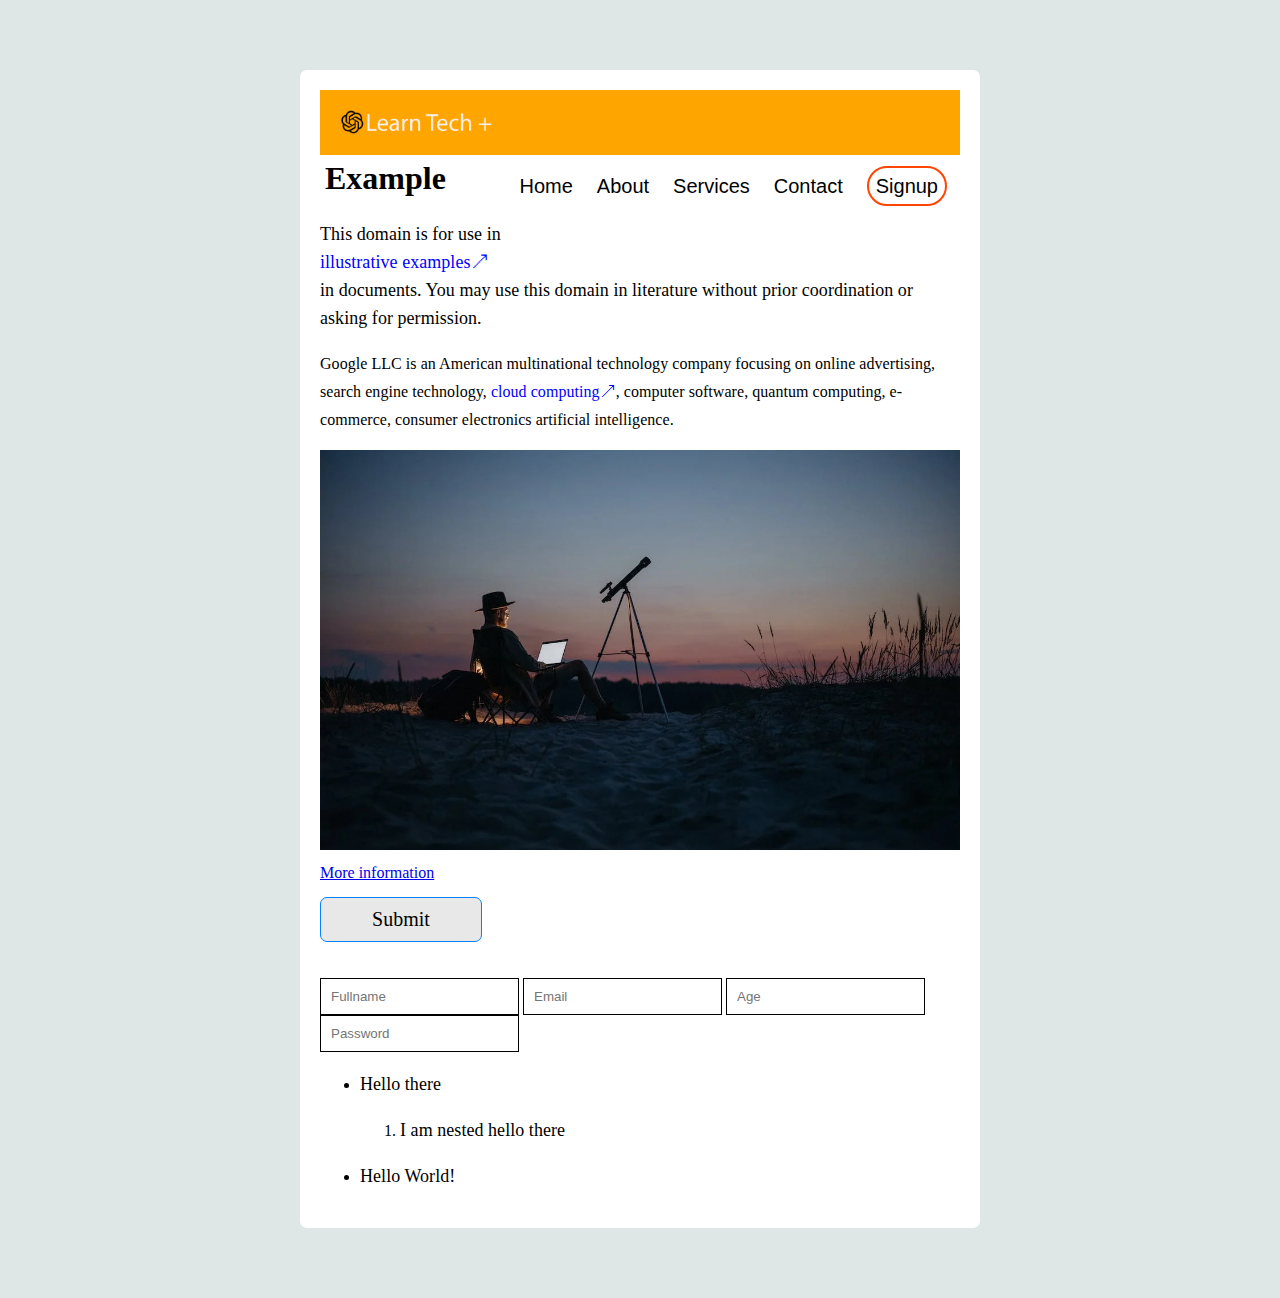
<file: Day 1/index.html>
<!DOCTYPE html>
<html lang="en">
<head>
    <meta charset="UTF-8">
    <meta name="viewport" content="width=device-width, initial-scale=1.0">
    <title>Document</title>
    <link rel="stylesheet" href="index.css">
</head>
<body>

    <div class="box">


        <header>

            <div class="logo">
                <img src="./images/logo.png" alt="Image" title="Image">
            </div>
    
            <ul class="nav">
                <li><a href="">Home</a></li>
                <li><a href="">About</a></li>
                <li><a href="">Services</a></li>
                <li><a href="">Contact</a></li>
                <li><a href="">Signup</a></li>
            </ul>
    
    
    
        </header>

        <h1>Example</h1>

        <p>This domain is for use in <a href="https://google.com" target="_blank">illustrative examples</a> in documents. You may use this domain in literature without prior coordination or asking for permission.</p>

        <p class="simple">Google LLC is an American multinational technology company focusing on online advertising, search engine technology, <a href="https://google.com" target="_blank">cloud computing</a>, computer software, quantum computing, e-commerce, consumer electronics artificial intelligence.</p>

        <img src="./images/background.webp" alt="Images">

        <a href="https://www.google.com">More information</a>

        <span class="btn-primary">Submit</span><br><br>

        <input type="text" placeholder="Fullname" />
        <input type="email" placeholder="Email" />
        <input type="number" placeholder="Age" min="18" />
        <input type="text" placeholder="Password" pattern="[a-z]+" />

        <ul>
            <li class="one">
                <p>Hello there</p>
                <ol>
                    <li>
                        <p>I am nested hello there</p>
                    </li>
                </ol>
            </li>

            <li>
                <p>Hello World!</p>
            </li>
        </ul>

    </div>


   

</body>
</html>
</file>
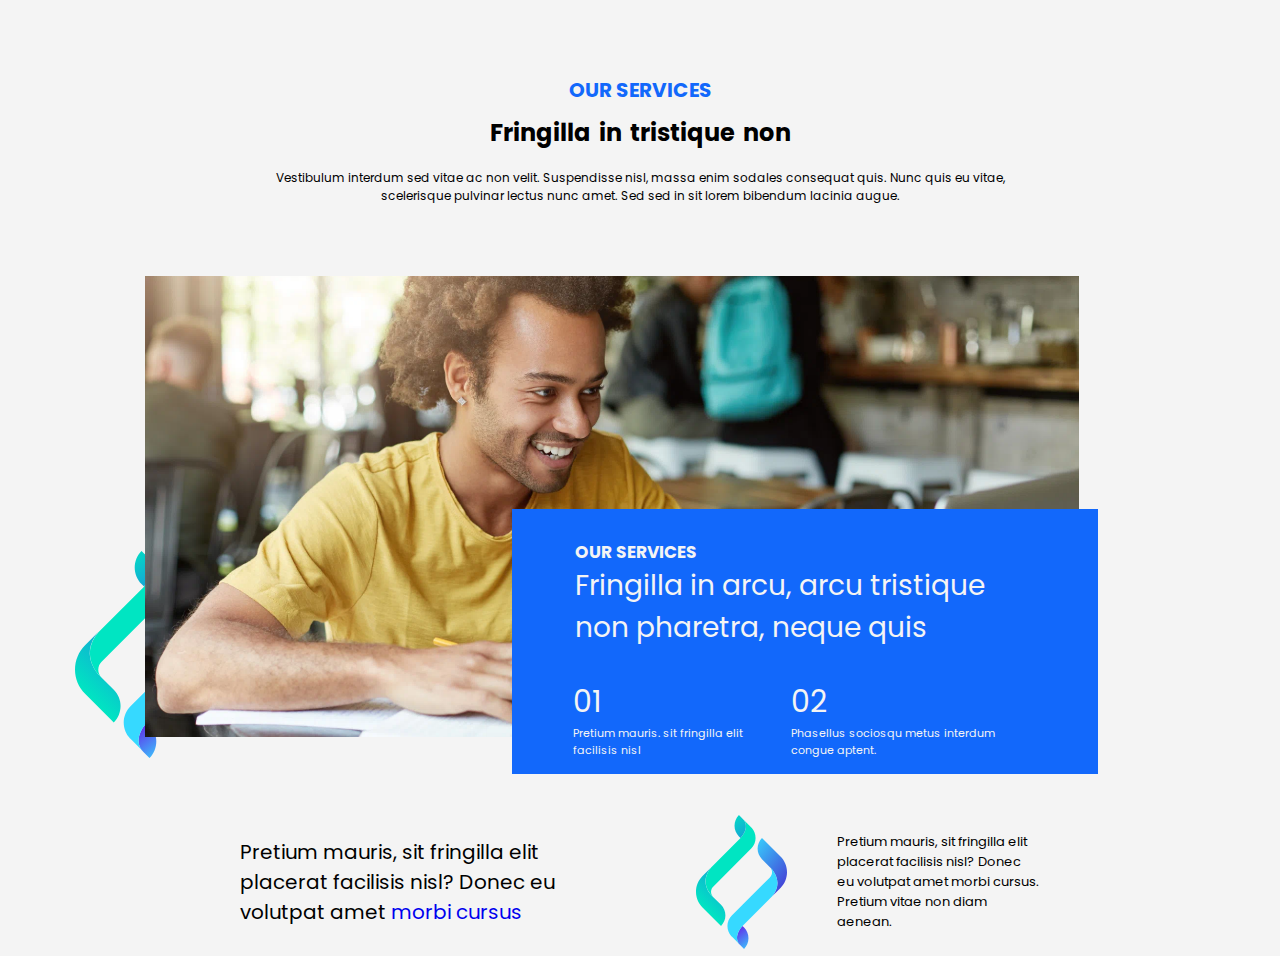
<file: Day 6/it-services/index.html>
<!DOCTYPE html>
<html lang="en">
<head>
    <meta charset="UTF-8">
    <meta name="viewport" content="width=device-width, initial-scale=1.0">
    <title>It Services</title>

    <link rel="stylesheet" href="./css/responsive.css">

    <link rel="stylesheet" href="./css/theme.css">

    <link rel="preconnect" href="https://fonts.googleapis.com">
    <link rel="preconnect" href="https://fonts.gstatic.com" crossorigin>
    <link href="https://fonts.googleapis.com/css2?family=Poppins:ital,wght@0,100;0,200;0,300;0,400;0,500;0,600;0,700;0,800;0,900;1,100;1,200;1,300;1,400;1,500;1,600;1,700;1,800;1,900&display=swap" rel="stylesheet">

</head>
<body>
   
    <div class="wrapper it-services flex-column">
        <div class="top flex-column">
            <h1>OUR SERVICES</h1>
            <h2>Fringilla in tristique non</h2>
            <p>Vestibulum interdum sed vitae ac non velit. Suspendisse nisl, massa enim sodales consequat quis. Nunc quis eu vitae, scelerisque pulvinar lectus nunc amet. Sed sed in sit lorem bibendum lacinia augue.</p>
        </div>
        <div class="mid">
            <div class="image">
                <img src="./images/background-image.png" alt="mid background">
            </div>
            <div class="content flex-column">
                <div class="mid-top flex-column">
                    <h1>OUR SERVICES</h1>
                    <p>Fringilla in arcu, arcu tristique non pharetra, neque quis</p>
                </div>
                <div class="bottom flex-row">
                    <div class="left">
                        <ul>
                            <li>01</li>
                            <li>Pretium mauris. sit fringilla elit facilisis nisl</li>
                        </ul>
                    </div>
                    <div class="right">
                        <ul>
                            <li>02</li>
                            <li>Phasellus sociosqu metus interdum congue aptent.</li>
                        </ul>
                    </div>
                </div>
            </div>
        </div>
        <div class="bottom-2 flex-row">
            <div class="left">
                <p>Pretium mauris, sit fringilla elit placerat facilisis nisl? Donec
                    eu volutpat amet <a href="#">morbi cursus</a></p>
            </div>
            <div class="right flex-row">
                <div class="image">
                    <img src="./images/icon.svg" alt="icon">
                </div>
                <div class="content">
                    <p>Pretium mauris, sit fringilla elit placerat facilisis nisl? Donec eu
                        volutpat amet morbi cursus.
                        Pretium vitae non diam
                        aenean.</p>
                </div>
            </div>
        </div>
    </div>
    
</body>
</html>
</file>
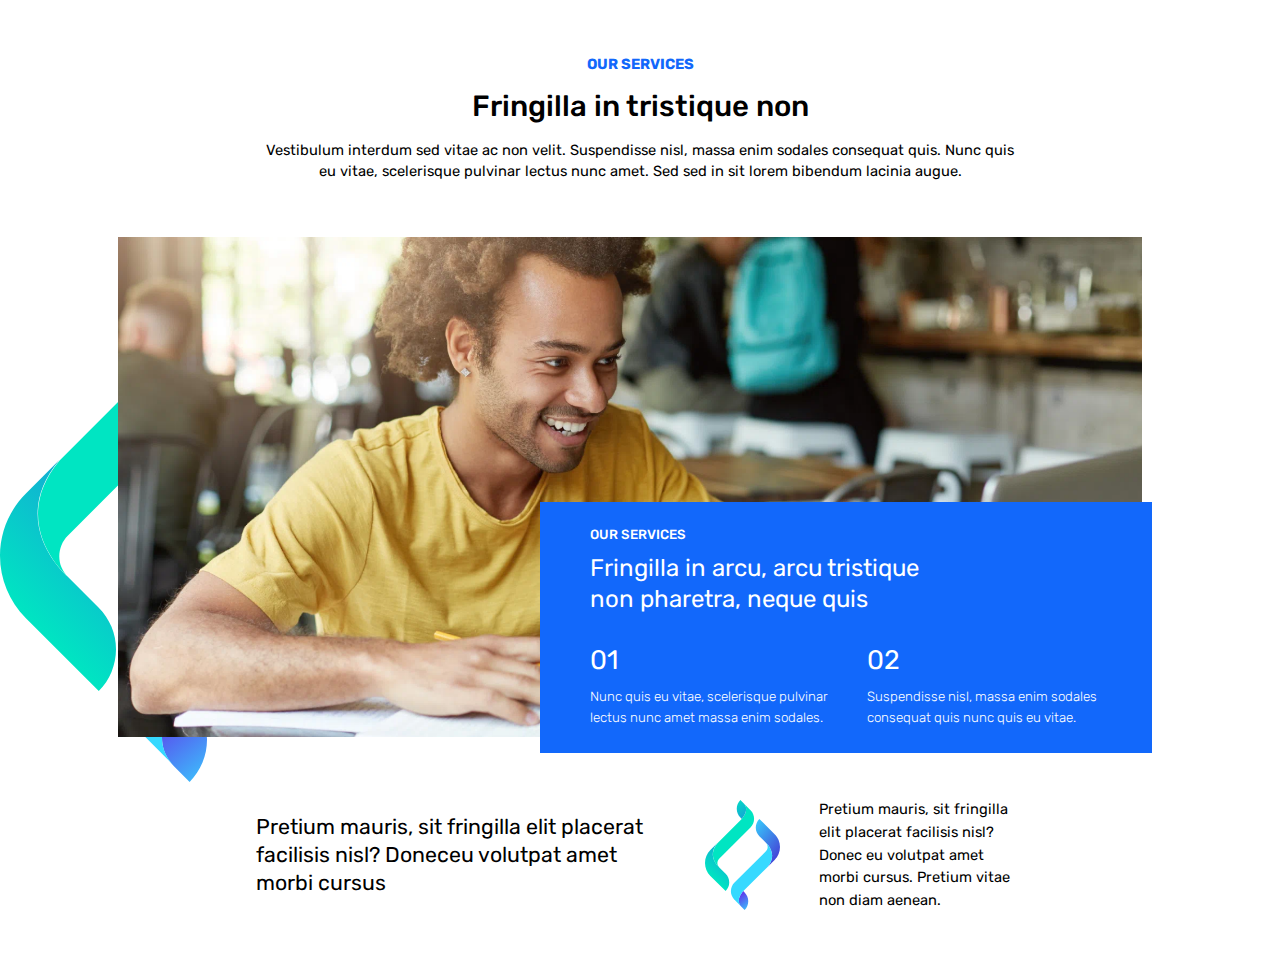
<file: Day 6/it-services/Class/index.html>
<!DOCTYPE html>
<html lang="en">
<head>
    <meta charset="UTF-8">
    <meta name="viewport" content="width=device-width, initial-scale=1.0">
    <title>IT Services</title>

    <link rel="stylesheet" href="./css/theme.css">

    <link rel="preconnect" href="https://fonts.googleapis.com">
    <link rel="preconnect" href="https://fonts.gstatic.com" crossorigin>
    <link href="https://fonts.googleapis.com/css2?family=Rubik:ital,wght@0,300..900;1,300..900&display=swap" rel="stylesheet">
</head>
<body>
    <section class="title">
        <div class="wrapper flex-column">
            <span>Our Services</span>
            <h1>Fringilla in tristique non</h1>
            <p>Vestibulum interdum sed vitae ac non velit. Suspendisse nisl, massa enim sodales consequat quis. Nunc quis eu vitae, scelerisque pulvinar lectus nunc amet. Sed sed in sit lorem bibendum lacinia augue.</p>
        </div>
    </section>

    <section class="body">
        <div class="wrapper flex-column">
            <div class="image">
                <img src="./images/background-image.png" />
            </div>
            <div class="content flex-column">
                <span>Our Services</span>
                <h2>Fringilla in arcu, arcu tristique non pharetra, neque quis</h2>
                <ul class="bodyconul flex-row">
                    <li>
                        <h3>01</h3>
                        <p>Nunc quis eu vitae, scelerisque pulvinar lectus nunc amet massa enim sodales.</p>
                    </li>
                    <li>
                        <h3>02</h3>
                        <p>Suspendisse nisl, massa enim sodales consequat quis nunc quis eu vitae.</p>
                    </li>
                    
                </ul>
            </div>
        </div>
    </section>

    <section class="footer">
        <div class="wrapper flex-row ftrwraper">
            <h2>Pretium mauris, sit fringilla elit placerat facilisis nisl? Doneceu volutpat amet <span>morbi cursus</span></h2>
            <div class="image">
                <img src="./images/icon.svg" />
            </div>
            <p>Pretium mauris, sit fringilla elit placerat facilisis nisl? Donec eu volutpat amet morbi cursus. Pretium vitae non diam aenean.</p>
        </div>
    </section>
</body>
</html>
</file>
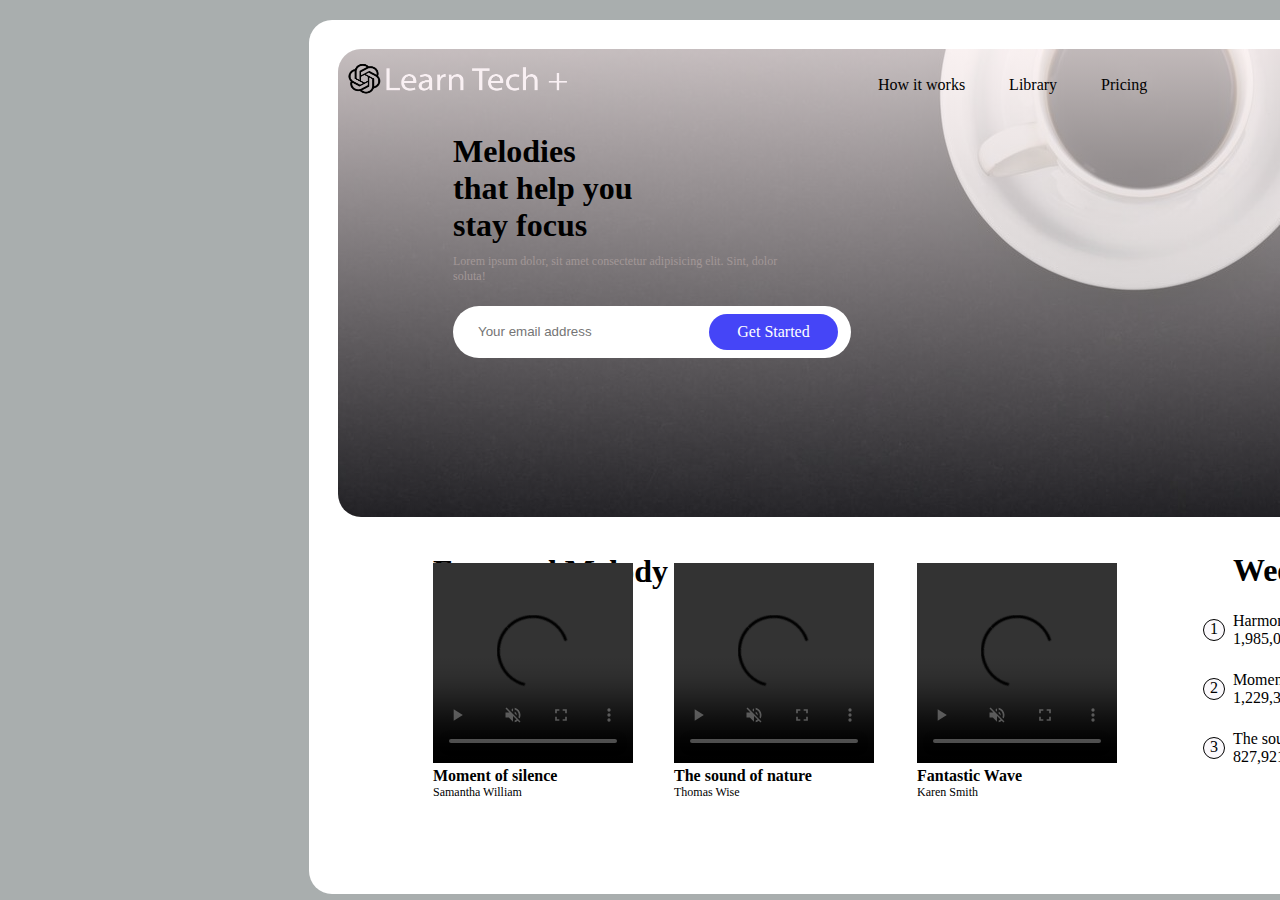
<file: Day 3/2nd_design.html>
<!DOCTYPE html>
<html lang="en">
<head>
    <title>Trial</title>

    <link rel="stylesheet" href="./2nd_design.css">

</head>
<body>

    <div class="box">

        <div class="top">

            <div class="nav">

                <div class="logo">

                    <img src="./images/logo.png" alt="logo">
    
                </div>
    
                <ul class="nav-list">
    
                    <li><a>How it works</a></li>
                    <li><a>Library</a></li>
                    <li><a>Pricing</a></li>
    
                </ul>

                <div class="btn-primary">Login</div>

            </div>

            <div class="container">

                <h1>Melodies</h1>
                <h1>that help you</h1>
                <h1>stay focus</h1>

                <p>Lorem ipsum dolor, sit amet consectetur adipisicing elit. Sint, dolor soluta!</p>

                <div class="input">

                    <input type="text" placeholder="Your email address">

                    <div class="btn-secondary">Get Started</div>

                </div>

            </div>

        </div>

        <div class="bottom">

            <div class="left">

                <h1>Featured Melody</h1>

                <div class="video1">

                    <video src="https://www.w3schools.com/html/mov_bbb.mp4"  controls   muted loop></video>

                    <h4>Moment of silence</h4>

                    <p>Samantha William</p>


                </div>

                <div class="video2">

                    <video src="https://www.w3schools.com/html/mov_bbb.mp4"  controls  muted loop></video>
                    
                    <h4>The sound of nature</h4>

                    <p>Thomas Wise</p>

                </div>

                <div class="video3">

                    <video src="https://www.w3schools.com/html/mov_bbb.mp4"  controls  muted loop></video>
                    
                    <h4>Fantastic Wave</h4>

                    <p>Karen Smith</p>

                </div>

            </div>

            <div class="right">

                <h1>Weekly Popular</h1>

                <ul>
                    <li>Harmony in our life
                    <p>1,985,098 played</p></li>

                    <li>Moment of silence
                    <p>1,229,365 played</p></li>

                    <li>The sound of nature
                    <p>827,921 played</p></li>

                </ul>

            </div>

        </div>

    </div>
    
</body>
</html>
</file>
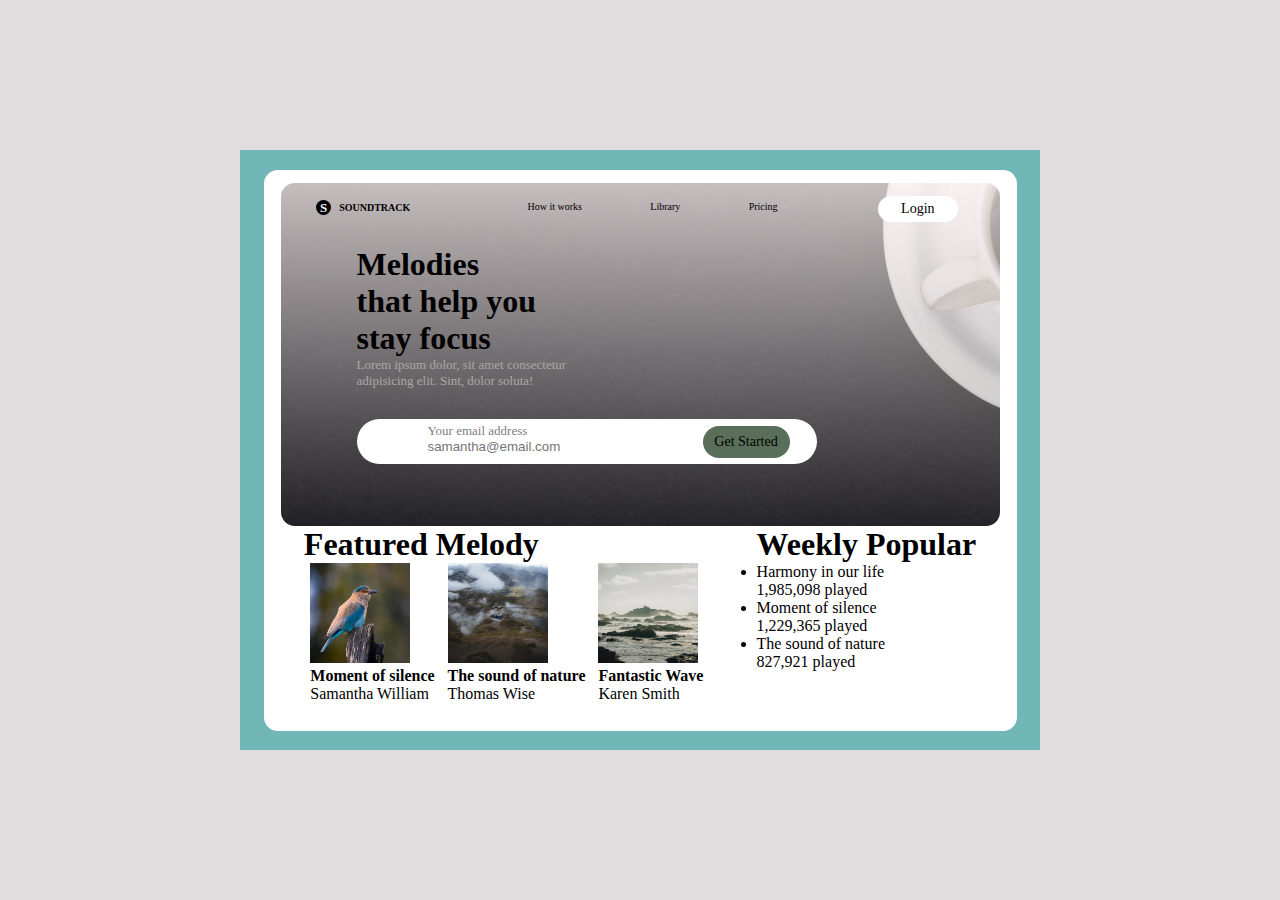
<file: Day 4/flex.html>
<!DOCTYPE html>
<html lang="en">
<head>

    <title>Using Flex</title>

    <link rel="stylesheet" href="flex.css">

</head>
<body>

    <div class="box">

        <div class="innerbox">

            <div class="top">

                <div class="nav">
    
                    <div class="logo">
                        <p>SoundTrack</p>
                    </div>
                    <div class="mid">

                        <ul>
                            <li>How it works</li>
                            <li>Library</li
                            <li>Pricing</li>
                        </ul>

                    </div>
                    <div class="action">
                        <span class="btn-primary">Login</span>
                    </div>
    
                </div>
    
                <div class="container">
    
                    <div class="text">

                        <h1>Melodies<br>
                        that help you<br>
                        stay focus</h1>
            
                        <p>Lorem ipsum dolor, sit amet consectetur adipisicing elit. Sint, dolor soluta!</p>

                    </div>
    
                    <div class="input">
    
                        <div class="input-field">

                            <label for="email">Your email address</label>
    
                            <input type="text" placeholder="samantha@email.com">

                        </div>
    
                        <div class="btn-secondary">Get Started</div>
    
                    </div>
    
                </div>
    
            </div>
    
            <div class="bottom">
    
                <div class="left">
    
                    <h1>Featured Melody</h1>
      
                    <div class="list1">

                        <ul>
                            <li>
                                <img src="./images/image1.webp" alt="Image 2">
                                <p><strong>Moment of silence</strong></p>
                                <p class="name">Samantha William</p>
                            </li>

                            <li>
                                <img src="./images/image2.jpeg" alt="Image 2">
                                <p><strong>The sound of nature</strong></p>
                                <p class="name">Thomas Wise</p>
                            </li>

                            <li>
                                <img src="./images/image3.jpeg" alt="Image 2">
                                <p><strong>Fantastic Wave</strong></p>
                                <p class="name">Karen Smith</p>
                            </li>

                        </ul>
    
                    </div>  
    
                </div>
    
                <div class="right">
    
                    <h1>Weekly Popular</h1>

                    <div class="list2">

                        <ul>
                            <li>Harmony in our life
                            <p>1,985,098 played</p></li>
        
                            <li>Moment of silence
                            <p>1,229,365 played</p></li>
        
                            <li>The sound of nature
                            <p>827,921 played</p></li>
        
                        </ul>

                    </div>
    
                </div>
    
            </div>
    
        </div>

    </div>
    
</body>
</html>
</file>
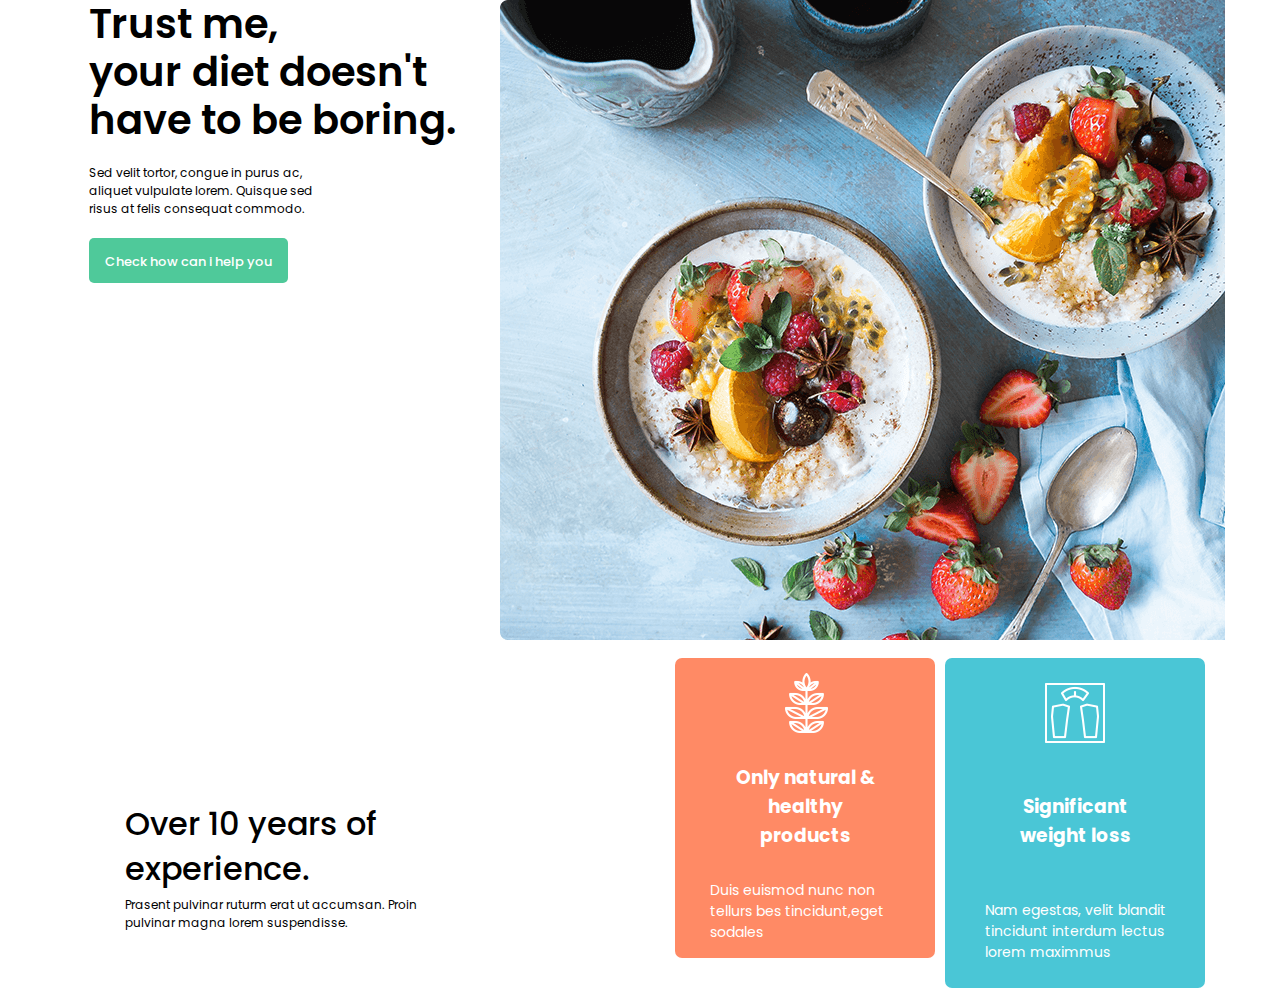
<file: Day 6/food/food.html>
<!DOCTYPE html>
<html lang="en">
<head>
    <meta charset="UTF-8">
    <meta name="viewport" content="width=device-width, initial-scale=1.0">
    <title>Food | Home</title>

    <link rel="stylesheet" href="food.css">

    <link rel="preconnect" href="https://fonts.googleapis.com">
    <link rel="preconnect" href="https://fonts.gstatic.com" crossorigin>
    <link href="https://fonts.googleapis.com/css2?family=Poppins:ital,wght@0,100;0,200;0,300;0,400;0,500;0,600;0,700;0,800;0,900;1,100;1,200;1,300;1,400;1,500;1,600;1,700;1,800;1,900&display=swap" rel="stylesheet">

</head>
<body>
    <section class="hero">
        <div class="wrapper">
            <div class="top">
                <div class="content">
                    <h1>Trust me,<br> your diet doesn't have to be boring.</h1>
    
                    <p>Sed velit tortor, congue in purus ac, aliquet vulpulate lorem. Quisque sed risus at felis consequat commodo.</p>
    
                    <div class="action">
                        <a href="#" class="btn">Check how can i help you</a>
                    </div>
                </div>
                <div class="image">
                </div>
            </div>
            <div class="bottom">
                <div class="bottom-content">
                    <h2>Over 10 years of experience.</h2>
        
                    <p>Prasent pulvinar ruturm erat ut accumsan. Proin pulvinar magna lorem suspendisse.</p>
                </div>
        
                <ul>
                    <li>
                        <img src="./images/icon-1.png" alt="1">
                        <h3>Over 300<br>food products</h3>
                        <p>Nam egestas, velit blandit tincidunt interdum lectus lorem maximus</p>
                    </li>
                    <li>
                        <img src="./images/icon-2.png" alt="2">
                        <h3>Only natural & healthy products</h3>
                        <p>Duis euismod nunc non tellurs bes tincidunt,eget sodales</p>
                    </li>
                    <li>
                        <img src="./images/icon-3.png" alt="3">
                        <h3>Significant weight loss</h3>
                        <p>Nam egestas, velit blandit tincidunt interdum lectus lorem maximmus</p>
                    </li>
                </ul>
            </div>
        </div>
    </section>

    
</body>
</html>
</file>
<file: Day 1/index.css>
body{
    padding: 0%;
    margin: 0%;
    background-color: #dfe6e6;
}
div.box{
    
    width: 640px;
    background-color: white;
    border-radius: 7px;
    margin: 70px auto;
    padding: 20px;
}

/* Logo and navigation */

header{

    height: 65px;
    width: 100%;
    background-color: orange;
   
}
header div.logo{
    float: left;
    height: 66px;
    
}
header div.logo img {
    height: 28px;
    width: 157px;
    border-radius: 100px;
    margin: 19px;
    
    
}
header ul.nav{
float: right;
height: 70px;
padding: 3px;
}

header ul.nav li{
    display: inline;
    margin: 0px 10px;
}
header ul.nav li a{
    text-decoration: none;
    font-size: 20px;
    font-family: 'Gill Sans', 'Gill Sans MT', Calibri, 'Trebuchet MS', sans-serif;
    color: black;
}
header ul.nav li a:hover{
    text-decoration: underline;
    color: orangered;
}
header ul.nav li:last-child a{
    border: 2px solid orangered;
    padding: 7px;
    border-radius: 20px;
}
header ul.nav li:last-child a:hover{
    background-color: orangered;
    color: white;
    transition: ease-in 0.3s;
    text-decoration: none;
}

/* Body */

h1{

    margin: 0px;
    padding: 5px;
}
p{
    font-size: 18px;
    line-height: 28px;
    letter-spacing: 0.05px;
}
p.simple{
    font-size: 16px;
}
img{
    width: 100%;
    height: 400px;
    object-fit: cover;
    margin-bottom: 10px;
}
span.btn-primary {
    display: block;
    padding: 10px;
    background-color: #e8e8e8;
    border: 1px solid #0280ff;
    text-align: center;
    cursor: pointer;
    font-size: 20px;
    width: 140px;
    border-radius: 7px;
    margin-top: 15px;
}

span.btn-primary:hover {
    background-color: #0280ff;
    color: white;
}


/* a[href="https://google.com"] {
    font-size: 26px;
} */

a[target="_blank"] {
    color: blue;
    text-decoration: none;
}

a[target="_blank"]::after {
    content: "🡕";
}

input{
    padding: 10px;
    border: 1px solid black;
}
input:focus{
    border: 4px solid green;
}
input:invalid{
    border: 4px solid red;
}
</file>
<file: Day 6/it-services/css/responsive.css>
html {overflow-x: hidden !important;}


/************************************************************************************
smaller than 1480 
*************************************************************************************/

@media screen and (max-width: 1480px) {
	
}

/************************************************************************************
smaller than 1366
*************************************************************************************/

@media screen and (max-width: 1366px) {
	
}

/************************************************************************************
smaller than 1280
*************************************************************************************/

@media screen and (max-width: 1280px) {
	
      
}

/************************************************************************************
smaller than 1170 (the default size of the website)
*************************************************************************************/

@media screen and (max-width: 1170px) {
    /* div.wrapper {width: 90%;} */
}


/************************************************************************************
smaller than 1024
*************************************************************************************/

@media screen and (max-width: 1024px) {


}


/************************************************************************************
smaller than 980
*************************************************************************************/

@media screen and (max-width: 980px) {

}


/************************************************************************************
smaller than 768
*************************************************************************************/

@media screen and (max-width: 768px) {

}

/************************************************************************************
smaller than 680
*************************************************************************************/

@media screen and (max-width: 680px) {


}

@media screen and (max-width: 640px) {
    
}



/************************************************************************************
smaller than 480
*************************************************************************************/

@media screen and (max-width: 480px) {

}

/************************************************************************************
smaller than 380
*************************************************************************************/
@media screen and (max-width: 380px) {
	

}

/************************************************************************************
smaller than 360
*************************************************************************************/
@media screen and (max-width: 360px) {
	
	
}

/************************************************************************************
smaller than 320
*************************************************************************************/
@media screen and (max-width: 320px) {

}
</file>
<file: Day 6/it-services/css/theme.css>
@import url(./base.css);

/* Top */

.it-services {
  padding-top: 75px;
}
.it-services .top h1 {
  color: var(--site-blue);
  font-size: 20px;
  padding-bottom: 10px;
}
.it-services .top h2 {
  word-spacing: 3px;
  padding-bottom: 19px;
}
.it-services .top p {
  width: 741px;
  font-size: 12px;
  text-align: center;
}
.it-services .mid {
  position: relative;
  background-image: url(../images/icon.svg);
  background-repeat: no-repeat;
  width: 1171px;
  background-position: 2% 86%;
  background-size: 12%;
}
.it-services .mid .image {
  width: 754px;
  padding: 71px 0;
}
.it-services .mid .image img {
  width: 934px;
  height: auto;
  padding-left: 90px;
}
.it-services .mid .content {
  position: absolute;
  background-color: var(--site-blue);
  margin-top: -306px;
  margin-left: 457px;
  height: 265px;
  width: 586px;
}
.it-services .mid .content .mid-top {
  justify-content: flex-start;
  align-items: flex-start;
  width: 464px;
  padding-left: 4px;
  padding-top: 30px;
}
.it-services .mid .content .mid-top > h1 {
  color: var(--site-background);
  font-size: 17px;
}
.it-services .mid .content .mid-top p {
  color: var(--site-background);
  font-size: 28px;
}
.it-services .mid .content .bottom {
  width: 464px;
  padding-top: 30px;
}

.it-services .mid .content .bottom .left ul li {
  color: var(--site-background);
  font-size: 30px;
  width: 200px;
}
.it-services .mid .content .bottom .left ul li:last-child{

  font-size: 11px;
}

.it-services .mid .content .bottom .right ul li {
  color: var(--site-background);
  font-size: 30px;
  width: 246px;
}
.it-services .mid .content .bottom .right ul li:last-child{

  font-size: 11px;
}
.it-services .bottom-2 {
  width: 800px;
}
.it-services .bottom-2 .left {
  padding-right: 122px;
}
.it-services .bottom-2 .left p {
  font-size: 20px;
}
.it-services .bottom-2 .right .image {
  height: 135px;
  padding-right: 50px;
}
.it-services .bottom-2 .right .image img {
  height: 134px;
}

.it-services .bottom-2 .right .content p {
  font-size: 13px;
}
</file>
<file: Day 6/it-services/Class/css/theme.css>
* {
  font-family: "Rubik", sans-serif;
  font-optical-sizing: auto;
  font-weight: 400;
  font-style: normal;
  margin: 0px;
  padding: 0px;
}


body {
  background-color: #fff;
  margin: 0px;
  padding: 0px;
}
div.hero {
    background-image: url(../images/icon.svg);
    background: no-repeat;
    background-position: left;
    padding: 45px 0;
    padding-top: 0;
    width: auto;
    height: 881px;
  }
ul,
li {
  margin: 0px;
  padding: 0px;
  list-style-type: none;
}

div.wrapper {
  height: auto;
  width: 1024px;
  margin: 0px auto;
}

.flex-row {
  display: flex;
  flex-direction: row;
  justify-content: space-between;
  align-items: center;
}

.flex-column {
  display: flex;
  flex-direction: column;
  align-items: center;
}

section.title {
  padding: 55px 0;
}
section.title span {
  text-transform: uppercase;
  color: #1268fb;
  font-size: 11pt;
  font-weight: bold;
}
section.title h1 {
  font-size: 22pt;
  font-weight: 500;
  text-align: center;
  line-height: 50pt;
}
section.title p {
  text-align: center;
  width: 768px;
  line-height: 16pt;
  font-size: 11pt;
}

section.body {
  padding: 45px 0;
  padding-top: 0;
  background-image: url(./../images/icon.svg);
  background-repeat: no-repeat;
  background-position: left;
}
section.body div.image {
  width: 100%;
  height: 500px;
  overflow: hidden;
  margin-right: 20px;
}
section.body div.image img {
  width: 100%;
  height: 100%;
  object-fit: cover;
}
section.body div.content {
  background-color: #1268fb;
  padding: 25px 50px;
  width: 50%;
  align-self: flex-end;
  align-items: flex-start;
  color: white;
  margin-top: -235px;
}
section.body div.content span {
  text-transform: uppercase;
  font-size: 10pt;
  font-weight: 500;
}
section.body div.content h2 {
  width: 70%;
  font-weight: 400;
  line-height: 23pt;
  margin: 11px 0;
  margin-bottom: 29px;
}
ul.bodyconul {
  gap: 25px;
}
ul.bodyconul li {
}
ul.bodyconul li h3 {
  font-size: 20pt;
  margin-bottom: 10px;
}
ul.bodyconul li p {
  font-size: 10pt;
  font-weight: lighter;
  line-height: 16pt;
}

section.footer {
  padding-bottom: 65px;
}
section.footer h2 {
  flex: 4;
  font-size: 16pt;
  line-height: 21pt;
  font-weight: 400;
}
section.footer p {
  flex: 2;
  font-size: 11pt;
  line-height: 17pt;
  font-weight: normal;
}
section.footer div.image {
  flex: 1;
  display: flex;
  justify-content: center;
  align-items: center;
  margin: 0 25px;
}
section.footer div.image img {
  width: 75px;
}

div.ftrwraper {
  width: 768px;
}
</file>
<file: Day 3/2nd_design.css>
* {
  padding: 0;
  margin: 0;
}

body{
  background: #a9aeae;
  position: relative;
}

div.box {
  background-color: #ffffff;
  width: 1214px;
  height: 816px;
  padding: 29px;
  border-radius: 23px;
  position: absolute;
  top: 20px;
  left: 309px;
}

div.box div.top {
  background: linear-gradient(
      to top,
      rgba(17, 17, 17, 0.21),
      rgba(255, 244, 244, 0.74)
    ),
    url(./images/background1.jpg);
  height: 468px;
  width: calc(100% - -3px);
  border-radius: 23px;
}

div.box div.top div.nav {
  height: 70px;
  position: relative;
}

div.box div.top div.nav div.logo {
  width: 253px;
  height: 70px;
}

div.box div.top div.nav div.logo img {
  height: 48px;
  width: 229px;
  margin: 5px;
  padding: 2px;
}

div.box div.top div.nav ul.nav-list {
  top: 27px;
  position: absolute;
  margin: 0px;
  right: 369px;
  width: 320px;
}

div.box div.top div.nav ul.nav-list li {
  display: inline;
  padding: 12px;
  margin-right: 16px;
}

div.box div.top div.nav div.btn-primary {
  display: block;
  background-color: #4545f7;
  text-align: center;
  cursor: pointer;
  font-size: 16px;
  width: 68px;
  border-radius: 7px;
  color: white;
  padding: 15px;
  position: absolute;
  top: 12px;
  right: 20px;
}

div.box div.top div.container {
  position: absolute;
  margin: 14px 115px;
}

div.box div.top div.container p {
  width: 336px;
  margin: 10px 0;
  color: #a29797;
  font-size: 12px;
}

div.box div.top div.container div.input {
  background: white;
  height: 52px;
  width: 398px;
  border: none;
  border-radius: 26px;
  margin: 22px 0;
}

div.box div.top div.container div.input input {
  margin: 16px 23px;
  border: none;
  border-radius: 7px;
  padding: 2px;
}

div.box div.top div.container div.input div.btn-secondary {
  display: block;
  background-color: #4545f7;
  text-align: center;
  cursor: pointer;
  font-size: 16px;
  width: 111px;
  border-radius: 26px;
  color: white;
  padding: 9px;
  float: right;
  margin: 8px 13px;
}

div.box div.bottom {
  height: 374px;
  width: calc(100% - -3px);
  position: relative;
}

div.box div.bottom div.left {
  position: absolute;
  top: 36px;
  left: 95px;
}

div.box div.bottom div.left div.video1 {
  position: absolute;
  top: 10px;
}

div.box div.bottom div.left div.video1 video {
  height: 200px;
  width: 200px;
}

div.box div.bottom div.left div.video1 p {
  font-size: 12px;
}

div.box div.bottom div.left div.video2 {
  position: absolute;
  left: 241px;
  top: 10px;
}

div.box div.bottom div.left div.video2 video {
  height: 200px;
  width: 200px;
}

div.box div.bottom div.left div.video2 p {
  font-size: 12px;
}

div.box div.bottom div.left div.video3 {
  position: absolute;
  left: 484px;
  top: 10px;
}

div.box div.bottom div.left div.video3 video {
  height: 200px;
  width: 200px;
}

div.box div.bottom div.left div.video3 p {
  font-size: 12px;
}

div.box div.bottom div.right {
  position: absolute;
  top: 35px;
  right: -116px;
  width: 36%;
}

div.bottom div.right ul li {
  list-style-type: none;
  margin: 23px 0;
  position: relative;
}

div.bottom div.right ul li::before {
  width: 20px;
  height: 20px;
  background-color: #9763aa0a;
  position: absolute;
  left: -30px;
  border-radius: 50%;
  border: 1px solid;
  text-align: center;
  top: 7px;
}

div.bottom div.right ul li:first-child:before {
  content: "1";
}

div.bottom div.right ul li:nth-child(2):before {
  content: "2";
}

div.bottom div.right ul li:last-child:before {
  content: "3";
}
</file>
<file: Day 4/flex.css>
* {
  padding: 0;
  margin: 0;
}

body {
  background: #dfdddd;
  display: flex;
  justify-content: center;
  align-items: center;
  height: 100vh;
}

div.box {
  width: 800px;
  height: 600px;
  background: #2a9e9e99;
  display: flex;
  justify-content: center;
  align-items: center;
}

div.box div.innerbox {
  width: 753px;
  height: 561px;
  background-color: white;
  display: flex;
  justify-content: center;
  align-items: center;
  flex-direction: column;
  border-radius: 14px;
}

div.innerbox div.top {
  width: 719px;
  height: 343px;
  background: linear-gradient(
      to top,
      rgba(17, 17, 17, 0.21),
      rgba(255, 244, 244, 0.74)
    ),
    url(./images/background1.jpg);
  border-radius: 14px;
}

div.top div.nav {
  display: flex;
  justify-content: space-around;
}

div.nav div.logo {
  display: flex;
  margin-top: 13px;
}

div.nav div.logo p {
  font-size: 10px;
  font-weight: bold;
  text-transform: uppercase;
  margin-top: 17px;
}

div.nav div.logo p::before {
  content: "s";
  width: 15px;
  height: 15px;
  background-color: black;
  display: flex;
  border-radius: 50%;
  justify-content: center;
  font-size: 13px;
  color: white;
  margin: -13px -23px;
}

div.nav div.mid {
  font-size: 10px;
  margin-top: 18px;
}

div.nav div.mid ul {
  list-style-type: none;
  display: flex;
  justify-content: space-between;
  width: 250px;
}

div.nav div.action {
  width: 70px;
  background-color: white;
  margin: 13px -17px;
  display: flex;
  justify-content: center;
  align-items: center;
  border-radius: 33px;
  padding: 5px;
  font-size: 14px;
}

div.top div.container {
  display: flex;
  flex-direction: column;
  width: 390px;
  height: 240px;
  justify-content: space-around;
  margin-left: 76px;
}

div.container div.text{
  height: 152px;
  width: 231px;
}

div.container div.text h1{

}

div.container div.text p{
  font-size: 13px;
  color: #aaa8a8;
}

div.container div.input{
  display: flex;
  justify-content: space-around;
  background-color: white;
  width: 460px;
  height: 45px;
  border-radius: 33px;
}

div.input div.input-field{

  display: flex;
  flex-direction: column;
  margin-top: 4px;
}

div.input-field label{

  color: gray;
  font-size: 13px;
}

div.input-field input{
  
  border: none;
}

div.input div.btn-secondary{
  width: 71px;
  background-color: #596f59;
  margin: 7px -44px;
  display: flex;
  justify-content: center;
  align-items: center;
  border-radius: 33px;
  padding: 8px;
  font-size: 14px;
  height: 16px;
}

div.box div.bottom {
  width: 719px;
  height: 191px;
  background-color: white;
  display: flex;
  justify-content: space-around;
}

div.bottom div.left{

}
div.bottom div.left h1{

}
div.bottom div.left div.list1{
  width: 406px;
  height: 151px;
}
div.bottom div.left div.list1 ul{
  display: flex;
  justify-content: space-around;
}
div.bottom div.left div.list1 ul li{
  list-style: none;
}
div.bottom div.left div.list1 ul li img{
  width: 100px;
  height: 100px;
}

div.bottom div.right{
  
}
</file>
<file: Day 6/food/food.css>
*{
    margin: 0;
    padding: 0;
    font-family: "Poppins", sans-serif;
    color: black;
}

body{
    background-color: #ffff;
}

div.wrapper{
    width: 1170px;
    height:auto;
    margin: 0px auto;
}

section.hero{
    width: 100%;
    height: 67vh;
    background-position: 63% 27%;
    background-size: 41% 90%;
    background-repeat: no-repeat;
}

.top {

    display: flex;
}


.content {padding-left: 34px;}
.content h1 {
    font-size: 40px;
    font-weight: 600;
    line-height: 48px;
    width: 411px;
}
.content p {
    font-size: 12px;
    width: 255px;
    padding: 20px 0;
    color: black;
}
.content .action {
    width: 179px;
    background-color: rgb(79, 201, 154);
    padding: 10px;
    border-radius: 5px;
    text-align: center;
}
.content .action a {
    text-decoration: none;
    color: white;
    font-size: 13px;
    font-weight: 500;
}
.top .image {
    background-image: url(./images/background.png);
    background-repeat: no-repeat;
    height: 801px;
    width: 100%;
}
div.bottom {
    width: 100%;
    height: auto;
    position: relative;
}
div.bottom .bottom-content {
    
    height: 140px;
    display: flex;
    flex-direction: column;
    gap: 5px;
    margin-bottom: 100px;
    padding-left: 70px;
}
div.bottom .bottom-content h2 {
    font-size: 32px;
    font-weight: 500;
    line-height: 45px;
    width: 411px;
}
div.bottom .bottom-content p {
    font-size: 12px;
    width: 313px;
    color: black;
}
div.bottom ul {
    list-style-type: none;
    display: flex;
    justify-content: center;
    align-items: center;
    width: 805px;
    gap: 10px;
    position: absolute;
    top: -143px;
    right: -22px;
}
div.bottom ul li {
    position: relative;
    display: flex;
    justify-content: space-around;
    align-items: center;
    flex-direction: column;
}
div.bottom ul li img {}
div.bottom ul li h3,p {
    color: white;
}

ul li:nth-child(1) {
    background-color: #div
    width: 260px;
    height: 330px;
    border-radius: 7px;
}
ul li:nth-child(2) {
    background-color: #ff8a65;
    width: 260px;
    height: 300px;
    border-radius: 7px;
    top: -15px;
}
ul li:nth-child(3) {
    background-color: #4ac6d6;
    width: 260px;
    height: 330px;
    border-radius: 7px;
}

ul li:nth-child(1) h3{
    text-align: center;
}
ul li:nth-child(1) p {
    font-size: 14px;
    width: 181px;
}
ul li:nth-child(2) h3 {
    width: 166px;
    text-align: center;
}
ul li:nth-child(2) p {
    font-size: 14px;
    width: 191px;
}
ul li:nth-child(3) h3 {
    width: 120px;
    text-align: center;
}
ul li:nth-child(3) p{
    font-size: 14px;
    width: 181px;
}
</file>
